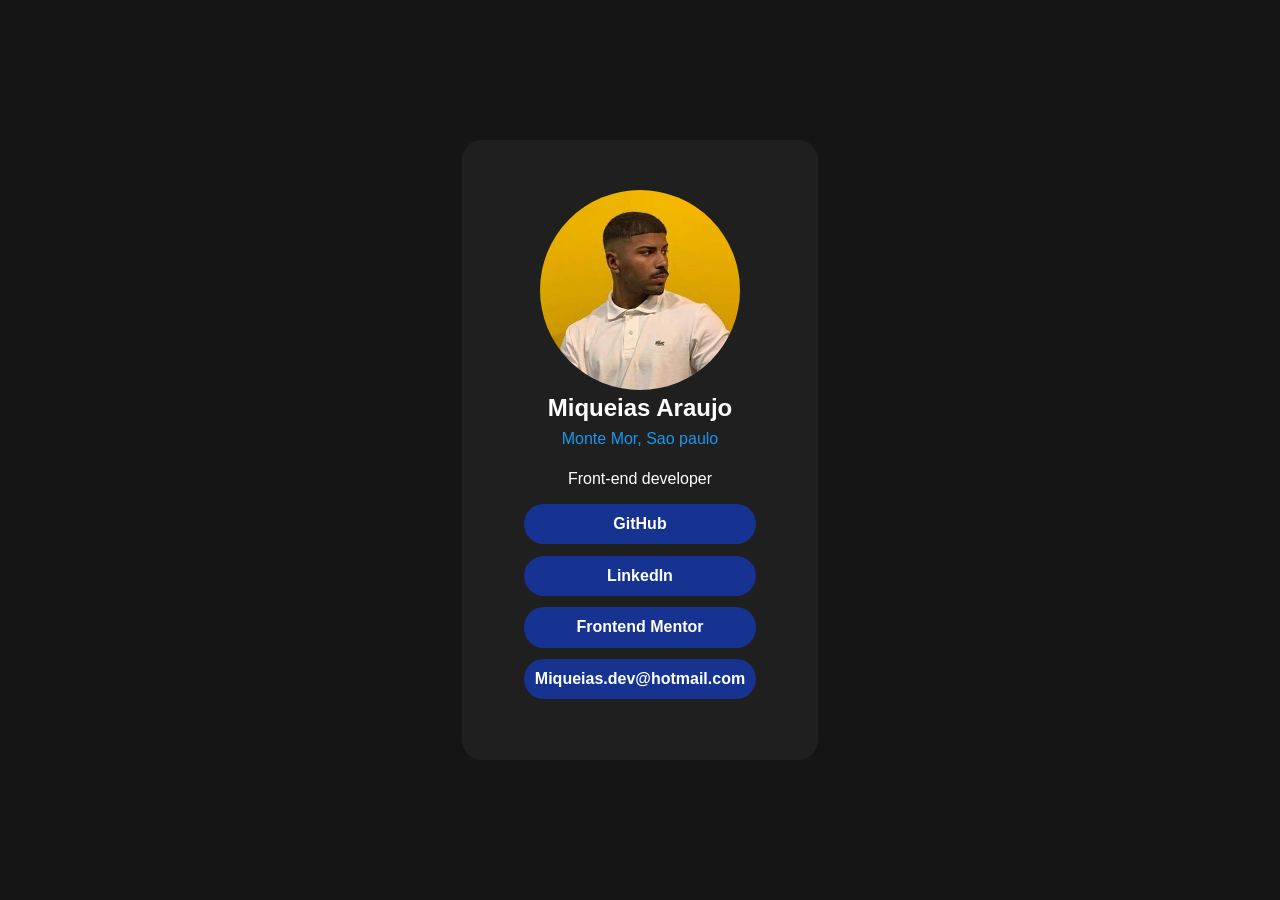
<file: index.html>
<!DOCTYPE html>
<html lang="PT-BR">
<head>
  <meta charset="UTF-8">
  <meta name="viewport" content="width=device-width, initial-scale=1.0">
  <link rel="stylesheet" href="Style.css">
  <title>Miqueias araujo</title>
</head>
<body>
 <div class="card">
  <img src="mike.jpeg" alt="Foto de perfil"> 
  
  <h1>Miqueias Araujo</h1>
  <p class="localizacao">Monte Mor, Sao paulo</p>
  <p class="descricao">Front-end developer</p>

  <a class="link-button" href="https://github.com/22039841" button>GitHub</a>
  <a class="link-button" href="https://www.linkedin.com/in/miqueias-santos-100637208/" button >LinkedIn</a>
  <a class="link-button" href="https://www.frontendmentor.io/profile/22039841" button>Frontend Mentor</a>
  <a class="link-button" href="mailto:Miqueias.dev@hotmail.com" button>Miqueias.dev@hotmail.com</a>
  </div>
</body>
</html>
</file>
<file: Style.css>
body{
    margin: 0;
    padding: 0;
    font-family:Arial, Helvetica, sans-serif;
    background-color: #161515;
    display: flex;
    justify-content: center;
    align-items: center;
    height: 100vh;
}
.card{
    border-radius: 20px;
    background-color: #1f1f1f;
    padding: 50px;
    color: white;
    max-width: 300px;
    text-align: center;
}
.card img{
    border-radius: 200px;
    height:  200px;
    margin-bottom: 10;
    width: 200px;
}
h1{
    margin: 0px;
    font-size: 1.5rem;
}
.localizacao{
    margin: 0px;
    font-size: 1.0rem;
    color: #1898ee;
    padding: 0.5rem;
}
.descricao{
    margin: 0px;
    font-size: 16px;
    padding-top: 0.9rem;
    padding-bottom: 0.3rem;
}
.link-button{
    border-radius: 20px;
    background-color: rgb(23, 51, 146);
    display: block;
    padding: 0.7rem;
    margin: 0.7rem;
    color: white;
    font-weight: bold;
    text-decoration: none;
}
.link-button:hover {
    background-color: #1898ee;
  }
</file>
